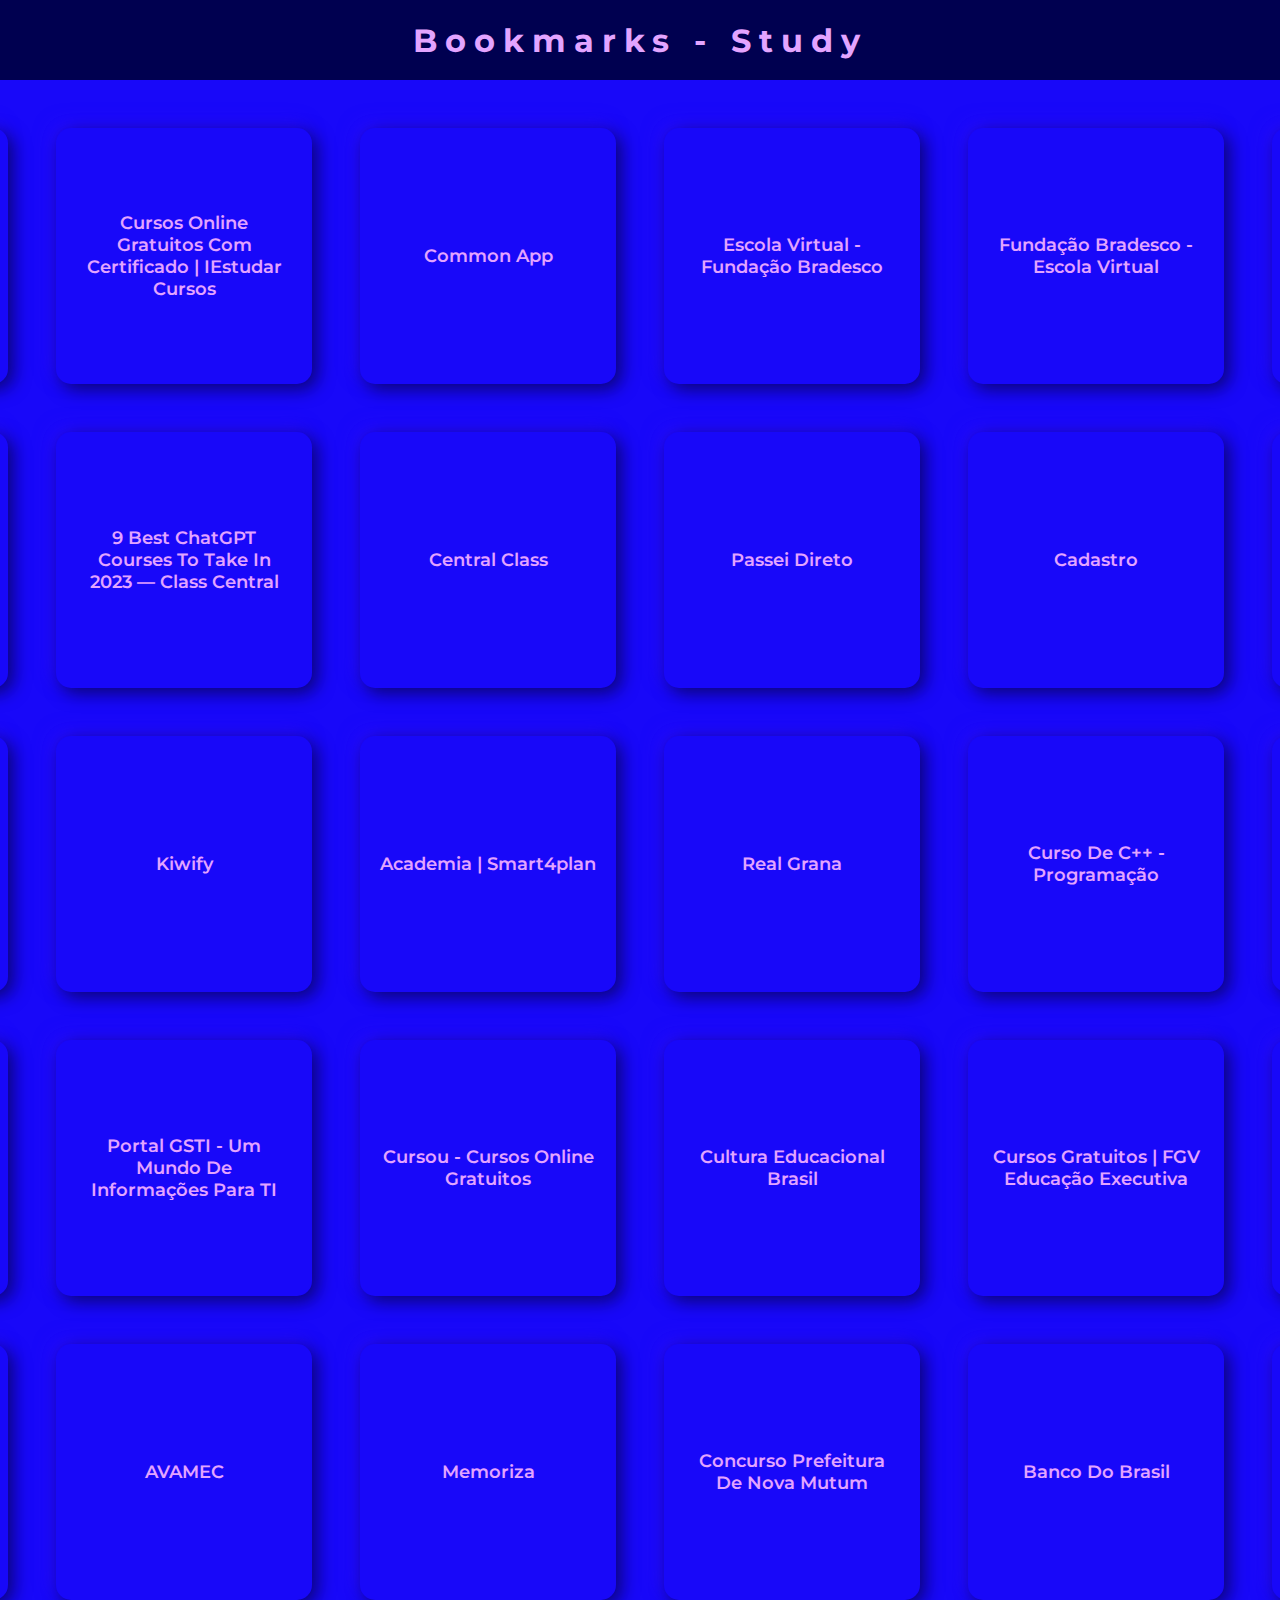
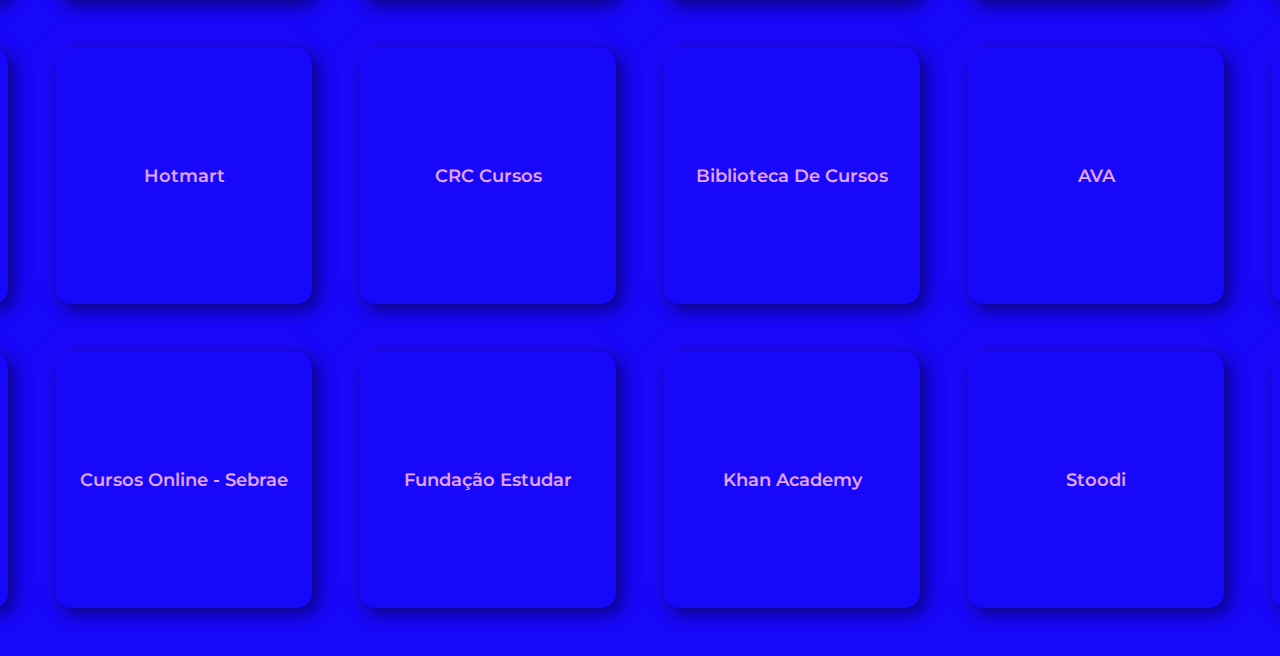
<file: index.html>
<!DOCTYPE html>
<html lang="pt-br">
    <head>
        <meta charset="UTF-8">
        <meta http-equiv="X-UA-Compatible" content="IE=edge">
        <meta name="viewport" content="width=device-width, initial-scale=1.0">
        <title>Bookmarks</title>
        <link rel="stylesheet" href="./assets/css/style.css">
        <link rel="shortcut icon" href="https://cdn.iconscout.com/icon/free/png-512/bookmark-ribbon-mark-favourite-tick-marker-7-3237.png" type="image/x-icon">
        <script src="./assets/app/script.js"></script>
        <base target="_blank">
        <meta property="og:title" content="Bookmarks - Study 📘✨😇"/>
        <meta property="og:description" content="Não precisa mais esperar, aqui está seu guia para upar teu curriculum de level! 👊🔝😎"/>
        <meta property="og:image" content="https://raw.githubusercontent.com/NicolasKurz67/bookmarks-study/main/assets/images/ogg%20title.png"/>
    </head>
    <body>
        <header>
            <h1>Bookmarks - Study</h1>
        </header>
        <main>
            <div class="box-study-grid">
                <a href="https://www.origamid.com/curso/">Cursos Online de Front End e UX/UI Design - Origamid</a>
                <a href="https://iestudar.com/">Cursos Online Gratuitos com Certificado | iEstudar Cursos</a>
                <a href="https://www.commonapp.org/">Common App</a>
                <a href="https://lms.ev.org.br/mpls/Web/Portal/Main/Home.aspx">Escola Virtual - Fundação Bradesco</a>
                <a href="https://www.ev.org.br/">Fundação Bradesco - Escola Virtual</a>
                <a href="https://www.idinheiro.com.br/financaspessoais/curso-de-educacao-financeira/:~:text=A%20escola%20virtual%20da%20Funda%C3%A7%C3%A3o%20Bradesco%20oferece%20cursos,mais.%202.%20EaD%20SEST%20SENAT%20%E2%80%93%20Educa%C3%A7%C3%A3o%20Financeira">Curso de educação financeira: 8 opções gratuitas e pagas!</a>
                <a href="https://www.aprenderexcel.com.br/2015/dicas/ormatando-dados-como-cpf-rg-cnpj-telefone-e-cep-no-excel#:~:text=Abrir%C3%A1%20a%20janela%20de%20personaliza%C3%A7%C3%A3o.%20Nela%20vamos%20navegar,quando%20trocar%20de%20c%C3%A9lula%20este%20valor%20ser%C3%A1%20formatado.">Formatando dados como CPF, RG, CNPJ, Telefone, CEP e Cartão de Crédito no Excel</a>
                <a href="https://www.classcentral.com/report/best-chatgpt-courses/#anchor-1">9 Best ChatGPT Courses to Take in 2023 — Class Central</a>
                <a href="https://www.classcentral.com/@NicolasKurz67">Central Class</a>
                <a href="https://www.passeidireto.com/"> Passei Direto</a>
                <a href="https://www.passeidireto.com/cadastro">Cadastro</a>
                <a href="https://on.fiap.com.br/">FIAP EAD - Login</a>
                <a href="https://eucapacito.com.br/">EuCapacito</a>
                <a href="https://dashboard.kiwify.com.br/courses">Kiwify</a>
                <a href="https://caixa.smart4plan.com.br/academia">Academia | Smart4plan</a>
                <a href="https://app.realgrana.com.br/painel/index.php">Real Grana</a>
                <a href="https://www.cursou.com.br/informatica/programacao/c-cc/c-programacao/">Curso de C++ - Programação</a>
                <a href="https://portalidea.com.br/aluno/">Area do Aluno</a>
                <a href="https://portalidea.com.br/">Portal Idea</a>
                <a href="https://www.portalgsti.com.br/">Portal GSTI - Um mundo de informações para TI</a>
                <a href="https://www.cursou.com.br/">Cursou - Cursos online gratuitos</a>
                <a href="https://culturaeducacional.com/site/area_usuario">Cultura Educacional Brasil</a>
                <a href="https://educacao-executiva.fgv.br/cursos/gratuitos">Cursos Gratuitos | FGV Educação Executiva</a>
                <a href="https://pdfroom.com/">PDF Room</a>
                <a href="https://elivros.love/Buscar?q=Alcan%C3%A7ando+Excel%C3%AAncia+">eLivros</a>
                <a href="https://avamec.mec.gov.br/#/">AVAMEC</a>
                <a href="https://memoriza.cademi.com.br/auth/login?redirect=/area/vitrine">Memoriza</a>
                <a href="https://selecon.org.br/concursos/edital-001-pmnm/">concurso prefeitura de nova mutum</a>
                <a href="https://www.cesgranrio.org.br/concursos/evento.aspx?id=bb0122">banco do brasil</a>
                <a href="https://seguro.cesgranrio.org.br/login.aspx">concurso banco do brasil</a>
                <a href="https://www.office.com/?auth=2">Página Inicial | Microsoft 365</a>
                <a href="https://purchase.hotmart.com/purchase">hotmart</a>
                <a href="http://crcdourados.com.br/course/index.php">CRC Cursos</a>
                <a href="https://ead.escoladotrabalhador40.com.br/#/course/course-library">Biblioteca de Cursos</a>
                <a href="https://ava2.uniasselvi.com.br/home">AVA</a>
                <a href="https://portalhashtag.com/">hastag</a>
                <a href="https://learndigital.withgoogle.com/ateliedigital/courses?certification=free">Lista de cursos - Ateliê Digital</a>
                <a href="https://sebrae.com.br/sites/PortalSebrae/cursosonline">Cursos Online - Sebrae</a>
                <a href="https://ead.napratica.org.br/enrollments/8466276/courses/84414">Fundação Estudar</a>
                <a href="https://pt.khanacademy.org/profile/me/courses">Khan Academy</a>
                <a href="https://www.stoodi.com.br/materias/">Stoodi</a>
                <a href="https://www.youtube.com/watch?v=vGQSG_YnTOw">Be a Better Programmer: 10 Repositórios SENSACIONAIS no GitHub</a>
            </div>
        </main>
    </body>
</html>
</file>
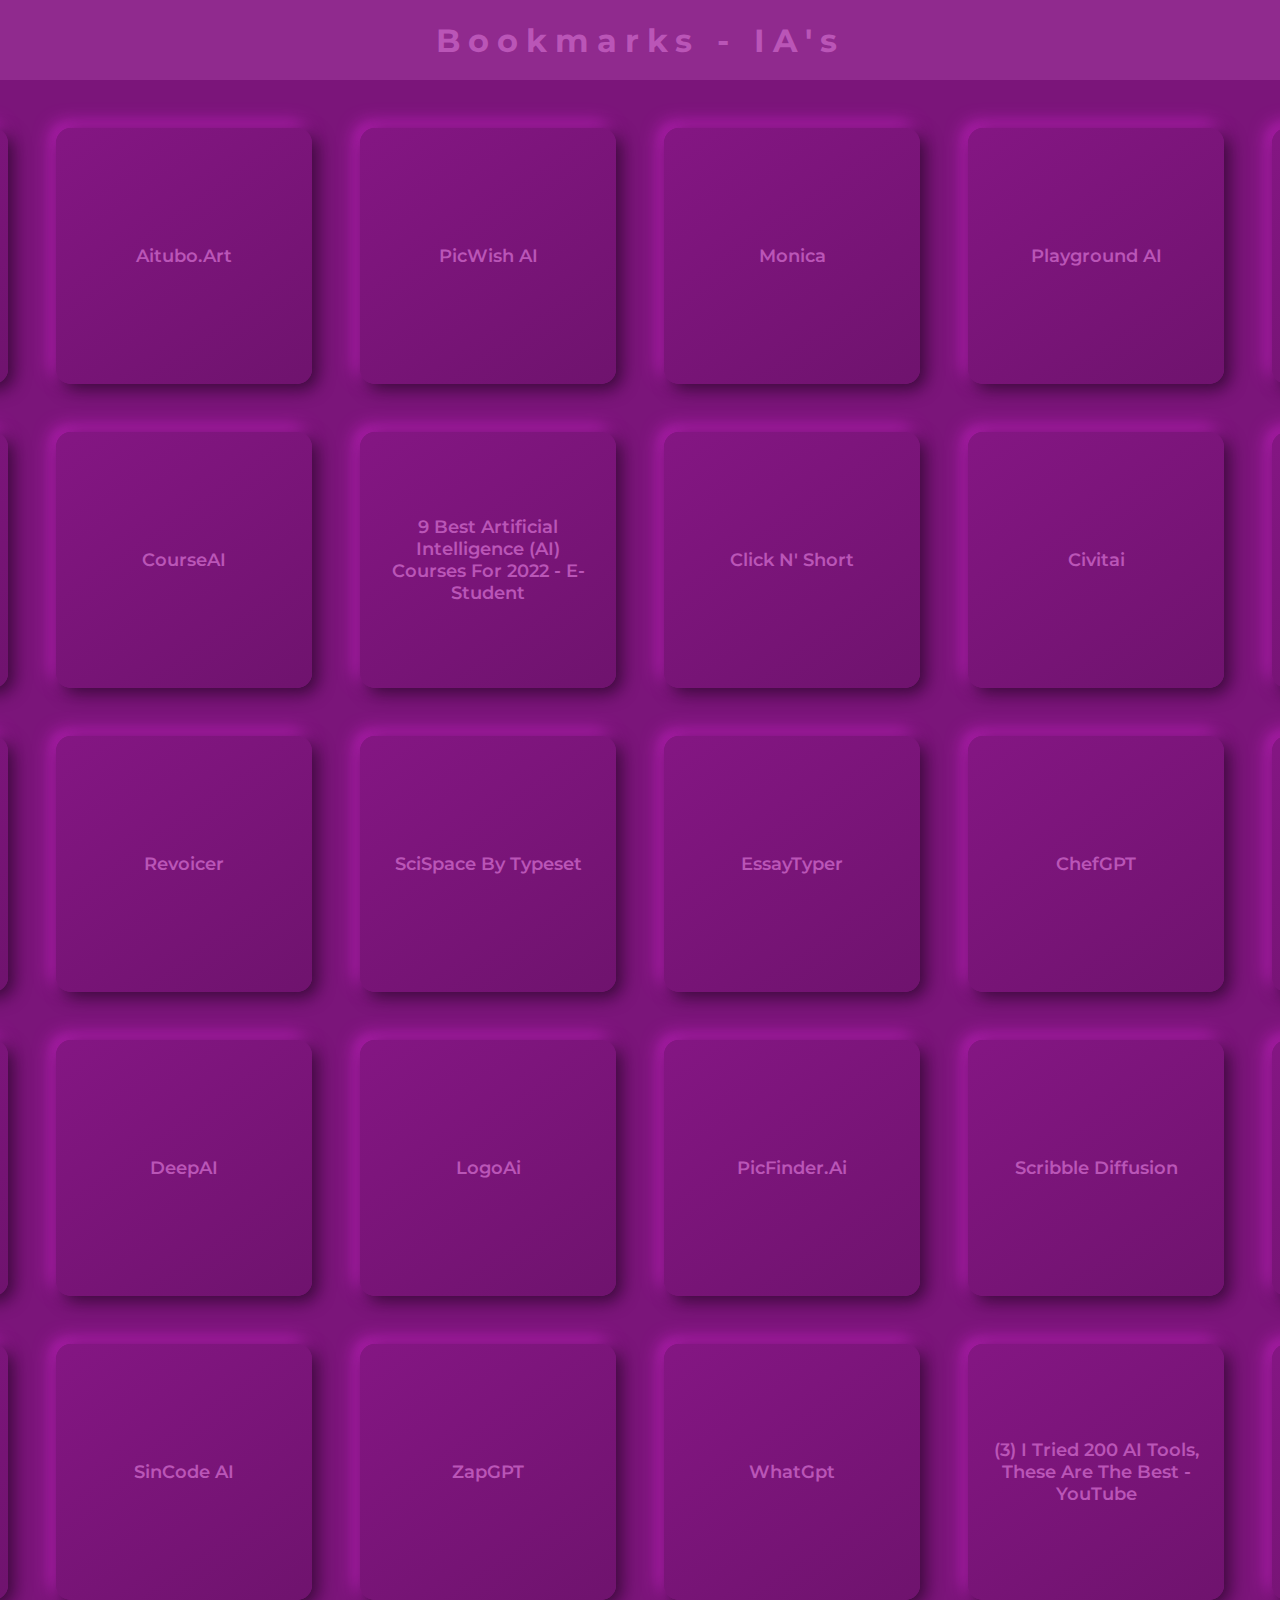
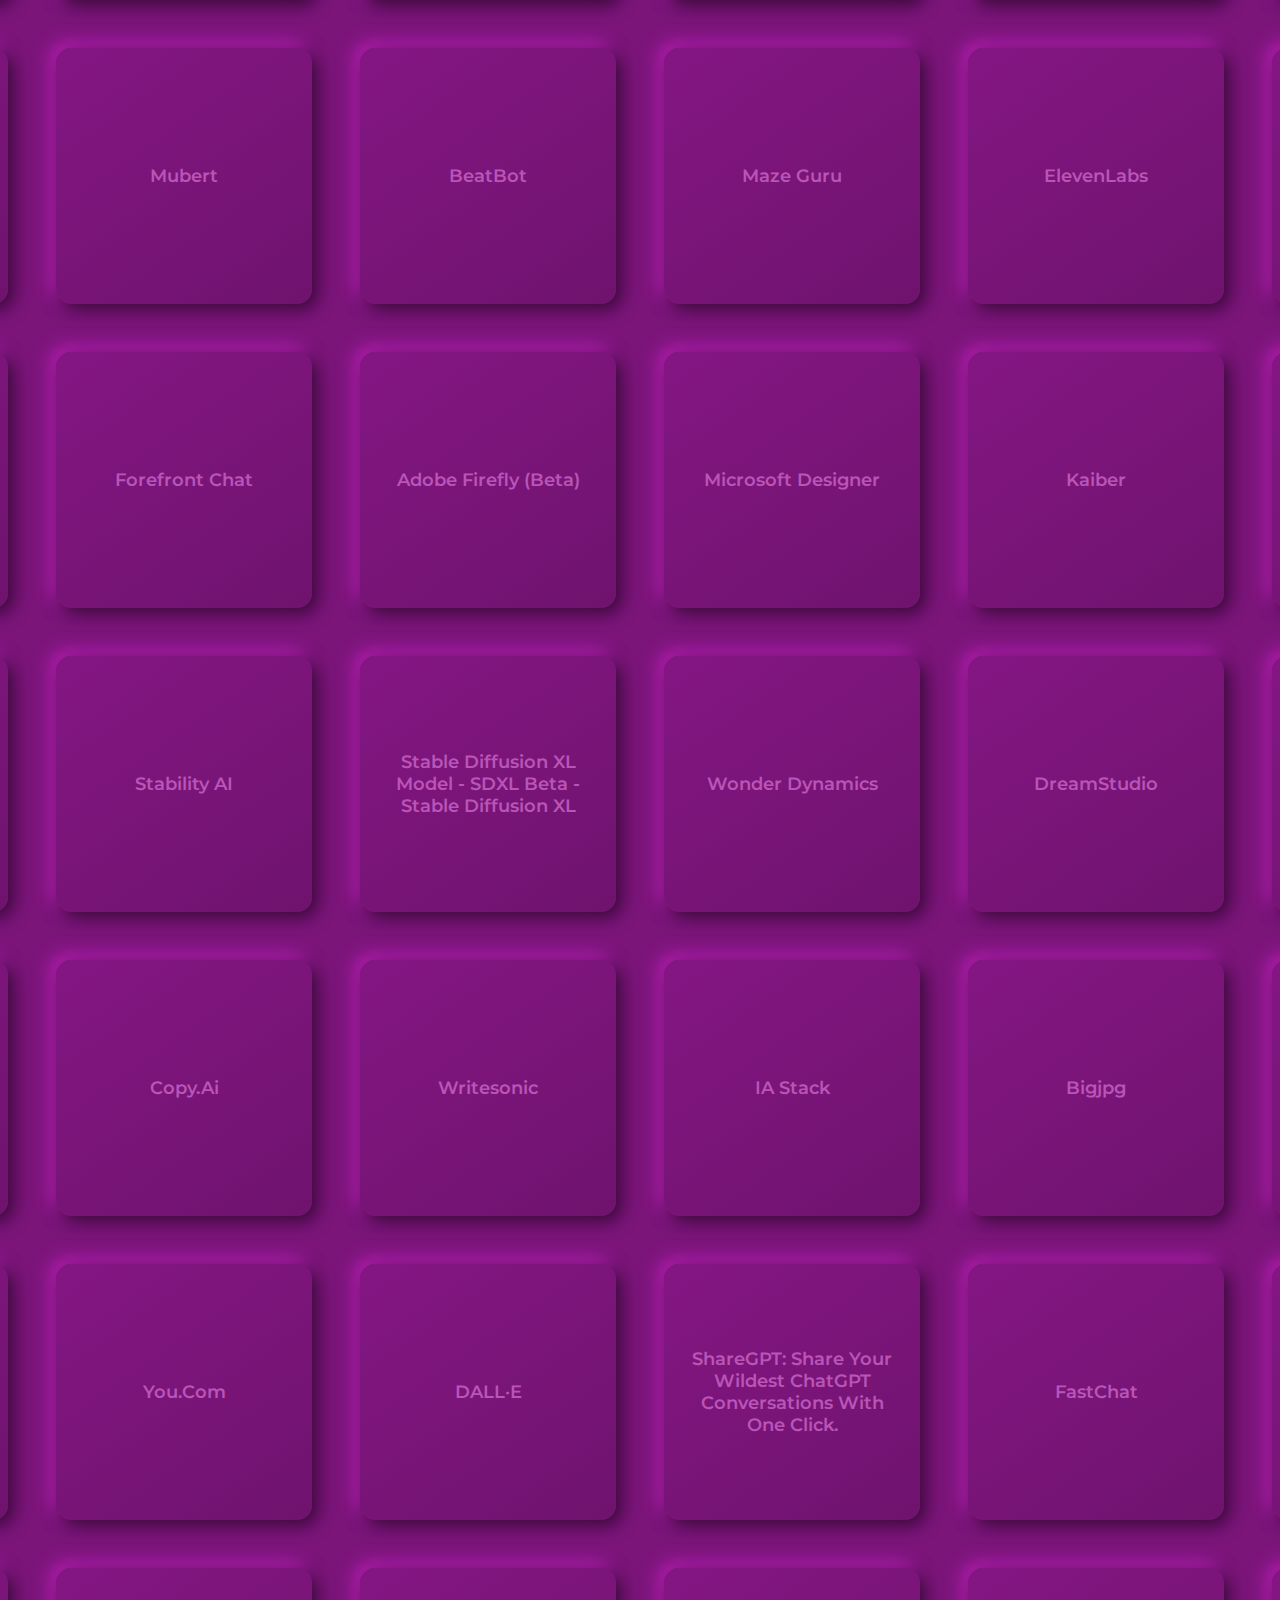
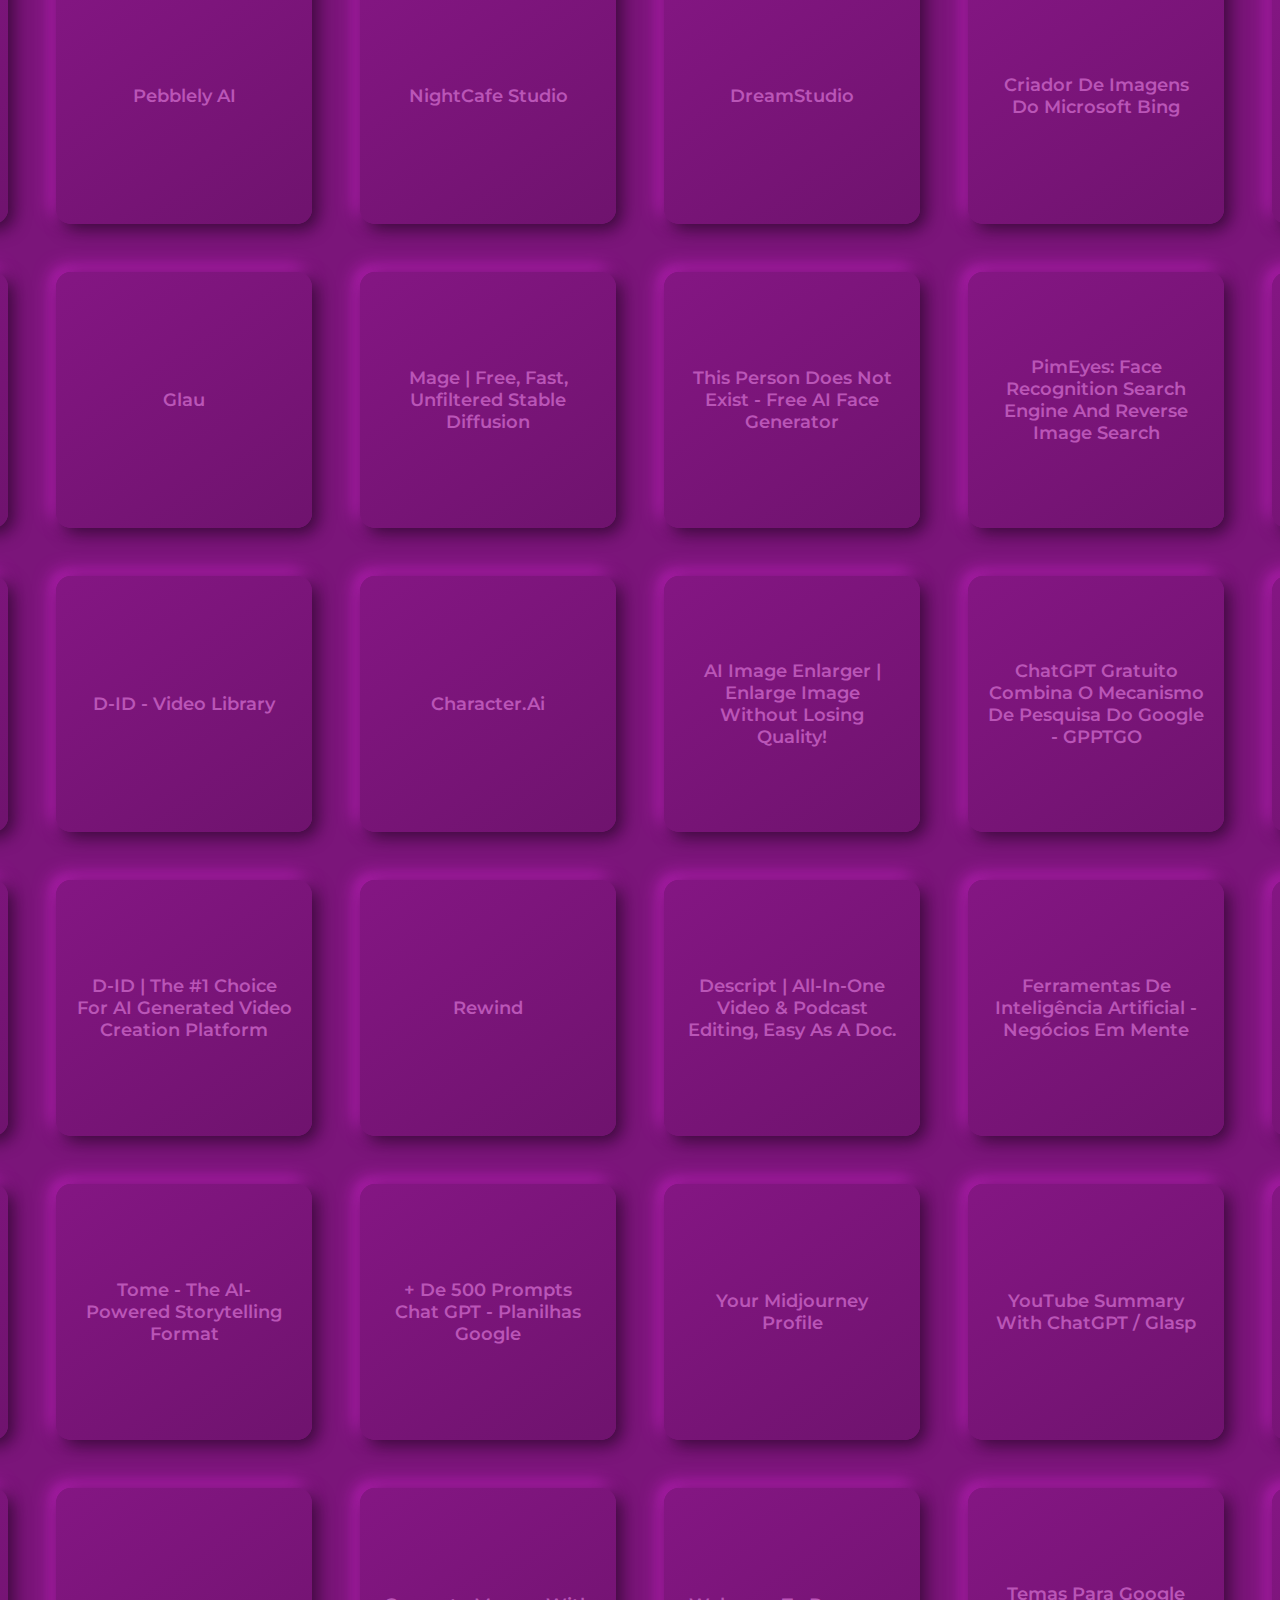
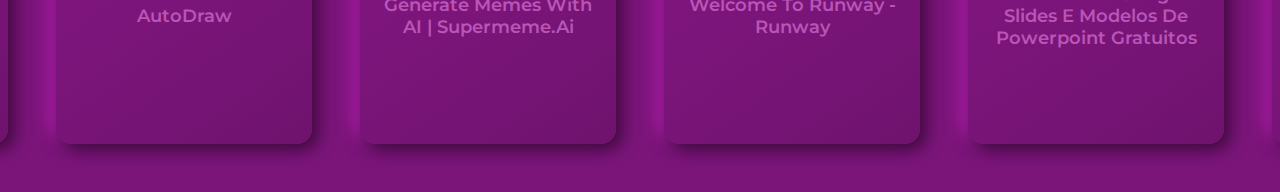
<file: bookmarks.html>
<!DOCTYPE html>
<html lang="en">
    <head>
        <meta charset="UTF-8">
        <meta http-equiv="X-UA-Compatible" content="IE=edge">
        <meta name="viewport" content="width=device-width, initial-scale=1.0">
        <title>Bookmarks</title>
        <link rel="stylesheet" href=".\css\style.css">
        <link rel="shortcut icon" href="https://cdn.iconscout.com/icon/free/png-512/bookmark-ribbon-mark-favourite-tick-marker-7-3237.png" type="image/x-icon">
        <script src="./assets/app/script.js"></script>
        <base target="_blank">
    </head>
    <body>
        <header>
            <h1>Bookmarks - IA&#39;s</h1>
        </header>
        <main>
            <div class="box-ia-grid">
                <a href="https://mst.ai/home">mst.ai</a>
                <a href="https://app.aitubo.ai/editor">Aitubo.art</a>
                <a href="https://picwish.com/">PicWish AI</a>
                <a href="https://monica.im/?c=LJYWH65T">Monica</a>
                <a href="https://playgroundai.com/">Playground AI</a>
                <a href="https://platform.openai.com/apps">OpenAI API</a>
                <a href="https://courseai.com/">CourseAI</a>
                <a href="https://courseai.co/">CourseAI</a>
                <a href="https://e-student.org/best-artificial-intelligence-courses/">9 Best Artificial Intelligence (AI) Courses for 2022 - E-Student</a>
                <a href="https://clicknshort.com/">Click n&#39; Short</a>
                <a href="https://civitai.com/">Civitai</a>
                <a href="https://www.seaart.ai/">SeaArt</a>
                <a href="https://speechtext.ai/pt">SpeechText</a>
                <a href="https://revoicer.com/b-search?msclkid=6de6c82150f91a93da3cac4a2f1f0d9d">Revoicer</a>
                <a href="https://typeset.io/">SciSpace by Typeset</a>
                <a href="http://www.essaytyper.com/">EssayTyper</a>
                <a href="https://www.chefgpt.xyz/pt/pantryChef">ChefGPT </a>
                <a href="https://clipdrop.co/">ClipDrop</a>
                <a href="https://images.ai/">Images.AI</a>
                <a href="https://deepai.org/">DeepAI</a>
                <a href="https://www.logoai.com/">LogoAi</a>
                <a href="https://picfinder.ai/">PicFinder.ai</a>
                <a href="https://scribblediffusion.com/">Scribble Diffusion</a>
                <a href="https://bard.google.com/?hl=en">Meet Bard</a>
                <a href="https://www.shortlyai.com/">Shortly</a>
                <a href="https://www.sincode.ai/app">SinCode AI</a>
                <a href="https://www.zapgpt.com.br/">ZapGPT</a>
                <a href="https://whatgpt.com.br/?ytb=negociosemmente">WhatGpt</a>
                <a href="https://www.youtube.com/watch?v=gpP_YEv_9jA">(3) I Tried 200 AI Tools, These are the Best - YouTube</a>
                <a href="https://www.voicemod.net/ai-voices/">AI Voicemod</a>
                <a href="https://boomy.com/">Boomy</a>
                <a href="https://mubert.com/render?authBy=google">Mubert</a>
                <a href="https://beatbot.fm/https:/beatbot.fm/">BeatBot</a>
                <a href="https://maze.guru/create">Maze Guru</a>
                <a href="https://beta.elevenlabs.io/speech-synthesis">ElevenLabs</a>
                <a href="https://huggingface.co/chat/">HuggingChat</a>
                <a href="https://ora.sh/create">Ora SH</a>
                <a href="https://chat.forefront.ai/">Forefront Chat</a>
                <a href="https://firefly.adobe.com/generate/images">Adobe Firefly (Beta)</a>
                <a href="https://designer.microsoft.com/">Microsoft Designer </a>
                <a href="https://kaiber.ai/">Kaiber</a>
                <a href="https://www.snackprompt.com/">Snack Prompt</a>
                <a href="https://platform.stability.ai/">Platform Stability AI</a>
                <a href="https://stability.ai/">Stability AI</a>
                <a href="https://stablediffusionxl.com/#:~:text=What%20is%20Stable%20Diffusion%20XL%20or%20SDXL%20Stable,composition%2C%20all%20while%20using%20shorter%20and%20simpler%20prompts.">Stable Diffusion XL Model - SDXL Beta - Stable Diffusion XL</a>
                <a href="https://wonderdynamics.com/">Wonder Dynamics</a>
                <a href="https://beta.dreamstudio.ai/generate">DreamStudio</a>
                <a href="https://chat.openai.com/?model=text-davinci-002-render">ChatGPT</a>
                <a href="https://www.prompthunt.com/">Prompt Hunt</a>
                <a href="https://www.copy.ai/">Copy.ai</a>
                <a href="https://app.writesonic.com/pt-pt/library/7c346f2d-0fbb-4b81-8edb-2b7465a3f0b7/all">Writesonic</a>
                <a href="https://www.iastack.com/subscribe">IA Stack</a>
                <a href="https://bigjpg.com/">Bigjpg</a>
                <a href="https://letsenhance.io/">Let’s Enhance</a>
                <a href="https://www.useblackbox.io/">BLACKBOX AI</a>
                <a href="https://you.com/">You.com</a>
                <a href="https://labs.openai.com/">DALL·E</a>
                <a href="https://sharegpt.com/">ShareGPT: Share your wildest ChatGPT conversations with one click.</a>
                <a href="https://chat.lmsys.org/">FastChat</a>
                <a href="https://www.catbird.ai/">Catbird</a>
                <a href="https://www.perplexity.ai/">Perplexity AI</a>
                <a href="https://pebblely.com/">Pebblely AI</a>
                <a href="https://creator.nightcafe.studio/">NightCafe Studio</a>
                <a href="https://dreamstudio.ai/">DreamStudio</a>
                <a href="https://www.bing.com/images/create?form=FLPGEN">Criador de Imagens do Microsoft Bing</a>
                <a href="https://openart.ai/">OpenArt</a>
                <a href="https://playground.ai/">PlaygroundAI</a>
                <a href="https://app.glau.com.vc/">Glau</a>
                <a href="https://www.mage.space/">Mage | Free, Fast, Unfiltered Stable Diffusion</a>
                <a href="https://thispersondoesnotexist.xyz/">This Person Does Not Exist - Free AI Face Generator</a>
                <a href="https://pimeyes.com/en">PimEyes: Face Recognition Search Engine and Reverse Image Search</a>
                <a href="https://web.archive.org/">Wayback Machine</a>
                <a href="https://lexica.art/">Lexica</a>
                <a href="https://studio.d-id.com/">D-ID - Video Library</a>
                <a href="https://beta.character.ai/">character.ai</a>
                <a href="https://imglarger.com/">AI Image Enlarger | Enlarge Image Without Losing Quality!</a>
                <a href="https://gptgo.ai/?hl=pt">ChatGPT gratuito combina o mecanismo de pesquisa do Google - GPPTGO</a>
                <a href="https://www.myheritage.com.br/deep-nostalgia">MyHeritage Deep Nostalgia™</a>
                <a href="https://bhemn.com.br/">BHEMN – arch experience integrated</a>
                <a href="https://www.d-id.com/">D-ID | The #1 Choice for AI Generated Video Creation Platform</a>
                <a href="https://www.rewind.ai/">Rewind</a>
                <a href="https://www.descript.com/">Descript | All-in-one video &amp; podcast editing, easy as a doc.</a>
                <a href="https://www.negociosemmente.com.br/ferramentas-inteligencia-artificial-ia/">Ferramentas de Inteligência Artificial - Negócios em mente</a>
                <a href="https://www.compose.ai/">Compose AI: Automate Your Writing</a>
                <a href="https://www.browse.ai/">Scrape and Monitor Data from Any Website with No Code</a>
                <a href="https://beta.tome.app/">Tome - The AI-powered storytelling format</a>
                <a href="https://docs.google.com/spreadsheets/d/17xsjmFl03a-L0gsyBezIYHS08uXNEurIB5BhTD0RXV8/edit#gid=0">+ de 500 Prompts Chat GPT - Planilhas Google</a>
                <a href="https://www.midjourney.com/app/">Your Midjourney Profile</a>
                <a href="https://glasp.co/youtube-summary">YouTube Summary with ChatGPT / Glasp</a>
                <a href="https://www.restorephotos.io/">Face Photo Restorer</a>
                <a href="https://mokker.ai/">Mokker AI - Instant AI Background Replacement</a>
                <a href="https://www.autodraw.com/">AutoDraw</a>
                <a href="https://app.supermeme.ai/login">Generate Memes with AI | Supermeme.ai</a>
                <a href="https://app.runwayml.com/login">Welcome to Runway - Runway</a>
                <a href="https://slidesgo.com/pt/">Temas para Google Slides e modelos de Powerpoint gratuitos</a>
                <a href="https://runwayml.com/">Runway</a>
            </div>
        </main>
    </body>
</html>
</file>
<file: assets/css/style.css>
@import url('https://fonts.googleapis.com/css2?family=Montserrat:wght@100;300;400;600&display=swap');

* {
    margin: 0;
    padding: 0;
    border: 0;
    box-sizing: border-box;
    scroll-behavior: smooth;
    font-family: 'Montserrat', sans-serif;
    color: #e3a4ff;
}

*::selection {
    background-color: #cf6acb;
    color: #3f26ff;
}

.tooltip {
    position: relative;
}

.tooltip:before {
    content: attr(data-tooltip);
    position: absolute;
    top: -25px;
    left: 0;
    background-color: #333;
    color: #fff;
    padding: 5px;
    border-radius: 3px;
    opacity: 0;
    transition: opacity 0.3s ease;
}

.tooltip:hover:before {
    opacity: 1;
}

/* --------------------------------------------------------------- */

html, body {
    height: 100vh;
    width: 100%;
    background-color: #1808f9;
}

header {
    height: 5rem;
    width: 100%;
    background-color: #000050;

    display: flex;
    justify-content: center;
    align-items: center;
}

header > h1 {
    letter-spacing: .5rem;
}

main {
    padding: 3rem 5rem;
    display: flex;
    flex-direction: column;
    align-items: center;
}

/* --------------------------------------------------------------- */

.box-study-grid {  
    display: grid;
    grid-gap: 3rem;
    /* grid-template-columns: 
        repeat(auto-fit, minmax(200px, 1fr)); */
    grid-template-columns: 1fr 1fr 1fr 1fr 1fr 1fr;
    grid-template-rows: 1fr 1fr 1fr 1fr 1fr 1fr;
    grid-auto-flow: row;
}

.card-content {
	border-radius: 15px;
    background: #1808f9;
    box-shadow:  5px 5px 17px #0b0473,
                -5px -5px 17px #250cff;
	padding: 1.25rem;
    min-height: 16rem;
    min-width: 16rem;
    max-height: 100%;
    max-width: 100%;
    cursor: pointer;
    transform: scale(1);
    transition: 0.2s ease-in;
    text-decoration: none;
    text-transform: capitalize;
    font-size: large;
    font-weight: 600;
    text-align: center;

    display: flex;
    justify-content: center;
    align-items: center;
}

.card-content:hover {
    transform: scale(1.015);
    transition: 0.2s ease-in;
}
</file>
